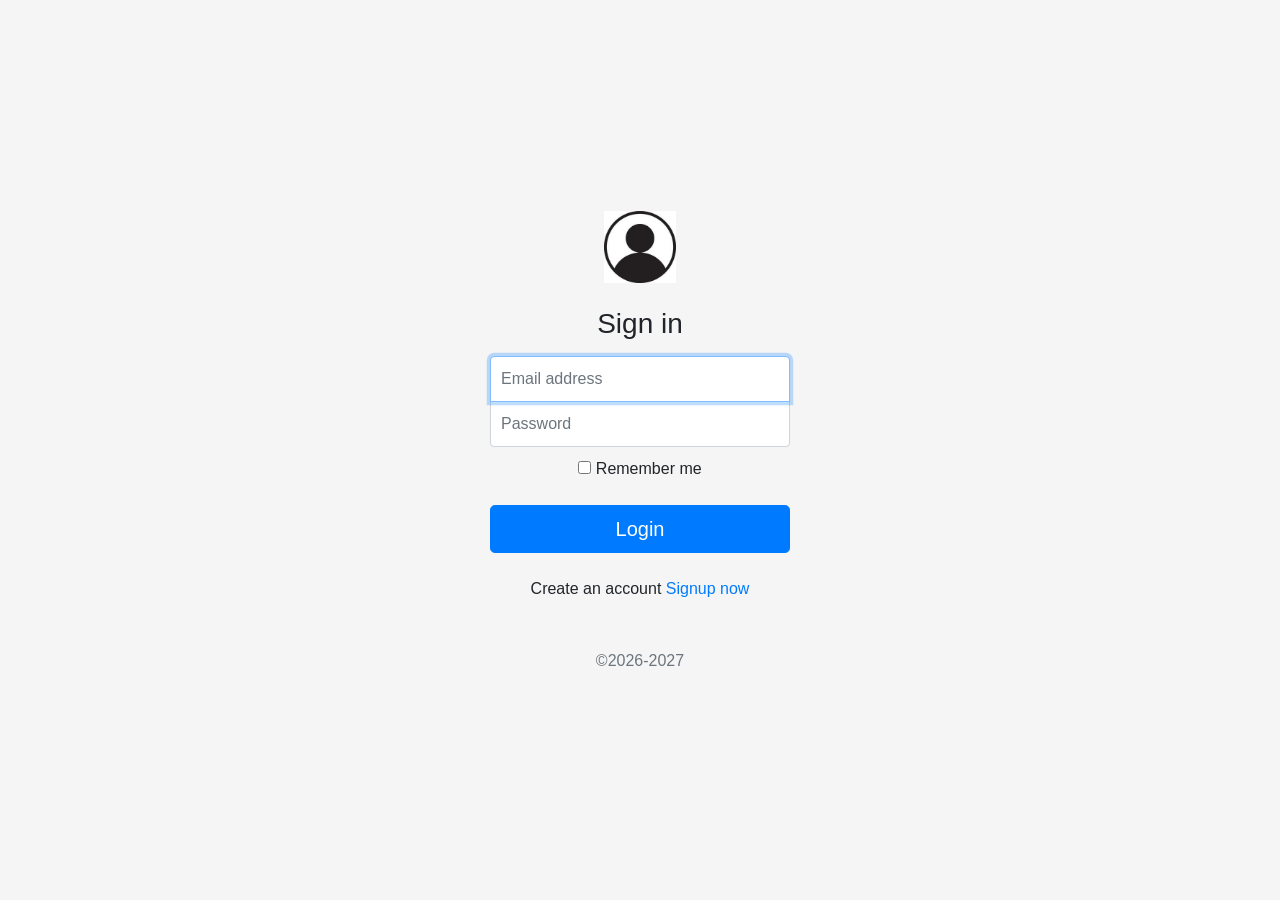
<file: index.html>
<!doctype html>
<html lang="en">

<head>
  
  <!-- Meta tags -->
  <meta charset="utf-8">
  <meta name="viewport" content="width=device-width, initial-scale=1, shrink-to-fit=no">
  <meta name="description" content="">
  <meta name="author" content="">
  <!-- Favicon -->
  <link rel="icon" href="./favicon_io/favicon.ico">

  <title>login</title>

  <!-- Bootstrap core CSS -->
  <link href="./bootstrap-4.0.0-dist/css/bootstrap.min.css" rel="stylesheet">

  <!-- Custom styles for this template -->
  <link href="./css/index.css" rel="stylesheet">
</head>

<body class="text-center">
  <form class="form-signin" onsubmit="event.preventDefault(); loginForm();">
    <!-- Logo -->
    <img class="mb-4" src="./images/user-icon.jpg" alt="" width="72" height="72">
    <h1 class="h3 mb-3 font-weight-normal">Sign in</h1>
    <!-- Email input -->
    <label for="inputEmail" class="sr-only">Email address</label>
    <input type="email" id="inputEmail" class="form-control" placeholder="Email address" required autofocus>
    <!-- Password input -->
    <label for="inputPassword" class="sr-only">Password</label>
    <input type="password" id="inputPassword" class="form-control" placeholder="Password" required>
    <!-- Remember me checkbox -->
    <div class="checkbox mb-3">
      <label>
        <input type="checkbox" value="remember-me"> Remember me
      </label>
    </div>
    <!-- Login button -->
    <button class="btn btn-lg btn-primary btn-block" type="submit">Login</button>
    
    <br>
    <span class="h6 mb-6 font-weight-normal">Create an account</span> <a href="signup.html">Signup now</a>

    <!-- Current year -->
    <p class="mt-5 mb-3 text-muted" id="currentYear"></p>
  </form>
  
  
  <!-- JavaScript file -->
  <script src="./js/index.js"></script>
</body>

</html>
</file>
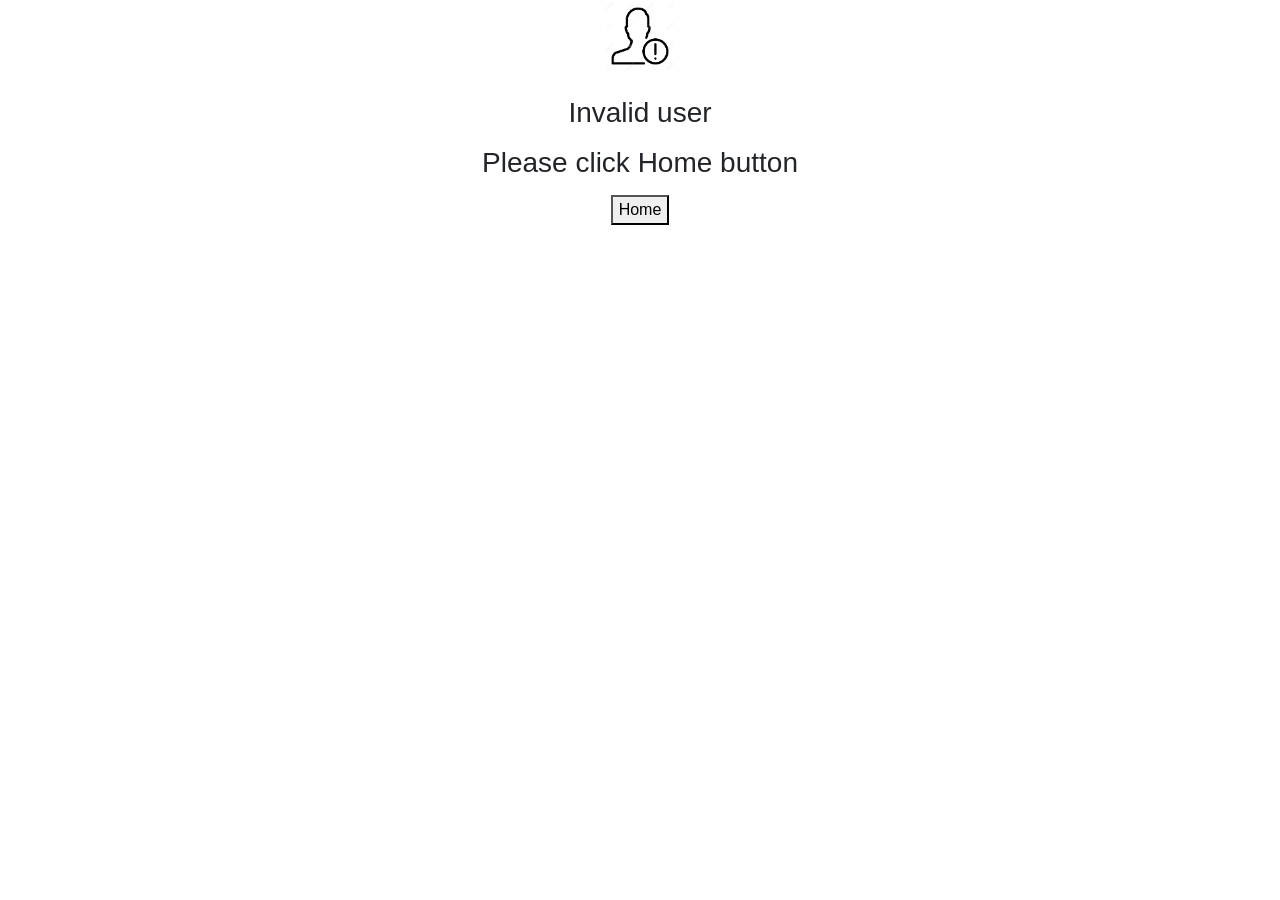
<file: invalid.html>
<!DOCTYPE html>
<html lang="en">
<head>
    <meta charset="UTF-8">
    <meta http-equiv="X-UA-Compatible" content="IE=edge">
    <meta name="viewport" content="width=device-width, initial-scale=1.0">
    <title>Invalid</title>
    
    <!-- Bootstrap core CSS -->
    <link href="./bootstrap-4.0.0-dist/css/bootstrap.min.css" rel="stylesheet">
    
    <!-- Favicon -->
    <link rel="icon" href="./favicon_io/favicon.ico">
</head>
<body>
    <center>
        <!-- Logo -->
        <img class="mb-4" src="./images/invalidUser.png" alt="" width="72" height="72">
        
        <!-- Heading -->
        <h1 class="h3 mb-3 font-weight-normal">Invalid user</h1>
        <h2 class="h3 mb-3 font-weight-normal">Please click Home button</h2>

        <!-- Home button -->
        <button class="select" onclick="window.location.href='index.html';">
            Home
        </button>
    </center>
</body>
</html>
</file>
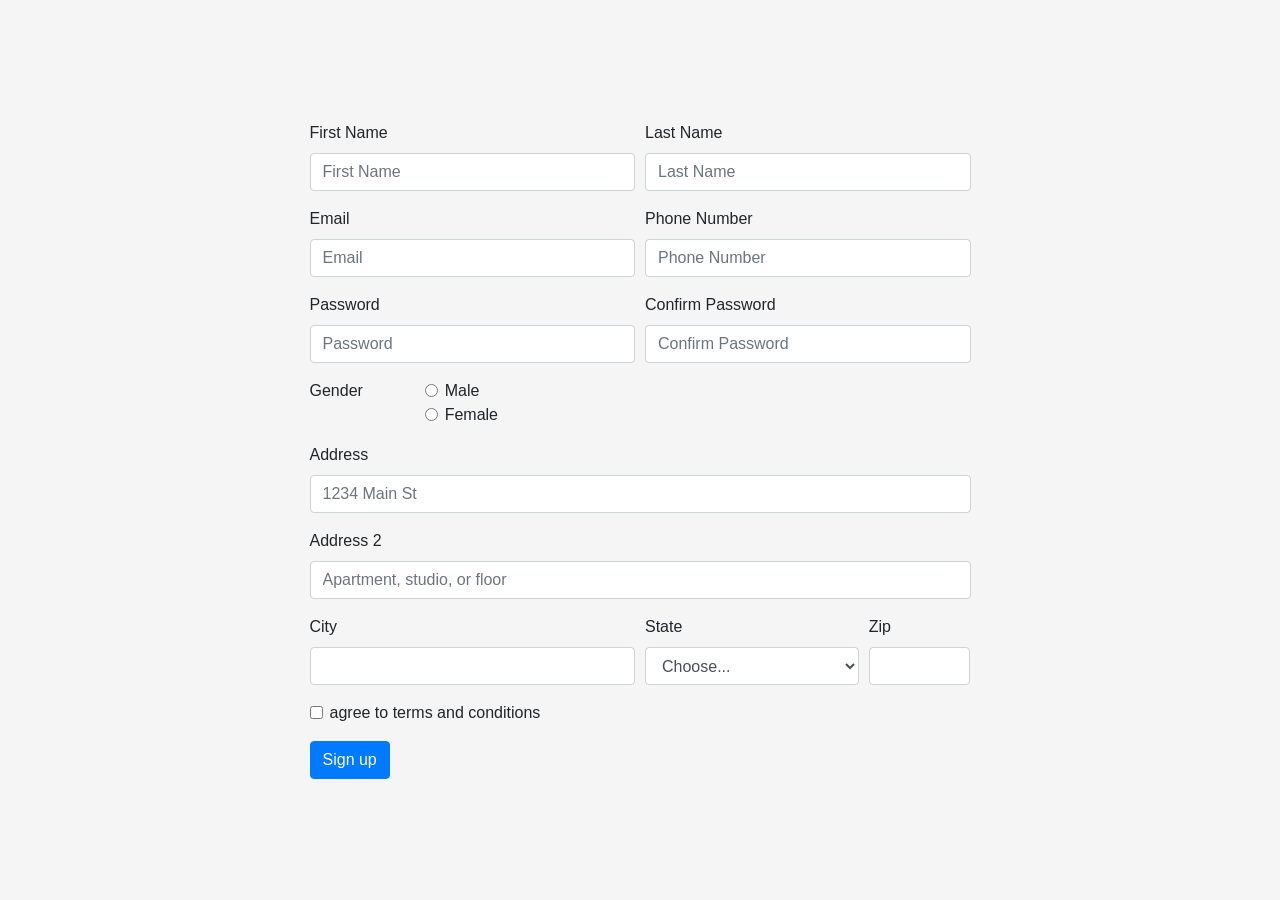
<file: signup.html>
<!doctype html>
<html lang="en">
   <head>
      <!-- Meta tags -->
      <meta charset="utf-8">
      <meta name="viewport" content="width=device-width, initial-scale=1, shrink-to-fit=no">
      <meta name="description" content="">
      <meta name="author" content="">
      <!-- Favicon -->
      <link rel="icon" href="./favicon_io/favicon.ico">
      <title>signup</title>
      <!-- Bootstrap core CSS -->
      <link href="./bootstrap-4.0.0-dist/css/bootstrap.min.css" rel="stylesheet">
      <!-- Custom styles for this template -->
      <link href="./css/index.css" rel="stylesheet">
   </head>
   <body class="text-left" >
      <!-- Displaying Errors-->

      <form onsubmit="getFormData(event)">
         <!-- First Name   Last Name -->
         <div class="form-row">
            <div class="form-group col-md-6">
               <label for="inputFirstName">First Name</label>
               <input type="text" class="form-control" id="inputFirstName" placeholder="First Name">
            </div>

            <div class="form-group col-md-6">
               <label for="inputLastName">Last Name</label>
               <input type="text" class="form-control" id="inputLastName" placeholder="Last Name">
            </div>

         </div>
         <!-- -----------------------------  -->
         <!-- Email id Phone Number -->
         <div class="form-row">
            <div class="form-group col-md-6">
               <label for="inputEmailId">Email</label>
               <input type="email" class="form-control" id="inputEmailId" placeholder="Email">
            </div>
            <div class="form-group col-md-6">
               <label for="inputPhoneNumber">Phone Number</label>
               <input type="number" class="form-control" id="inputPhoneNumber" placeholder="Phone Number">
            </div>
         </div>
         <!-- -----------------------------  -->
         <!--  Password confirm password-->
         <div class="form-row">
            <div class="form-group col-md-6">
                <label for="inputPassword">Password</label>
                <input type="password" class="form-control" id="inputPassword" placeholder="Password">
             </div>

            <div class="form-group col-md-6">
               <label for="inputConfirmPassword">Confirm Password</label>
               <input type="password" class="form-control" id="inputConfirmPassword" placeholder="Confirm Password">
            </div>
         </div>
         <!-- -----------------------------  -->
        <!-- Gender -->
         <fieldset class="form-group">
            <div class="row">
               <legend class="col-form-label col-sm-2 pt-0">Gender</legend>
               <div class="col-sm-10">
                  <div class="form-check">
                     <input class="form-check-input" type="radio" name="inputGender" id="inputGenderMale" value="Male">
                     <label class="form-check-label" for="inputGenderMale">
                     Male
                     </label>
                  </div>
                  <div class="form-check">
                     <input class="form-check-input" type="radio" name="inputGender" id="inputGenderFemale" value="Female">
                     <label class="form-check-label" for="inputGenderFemale">
                     Female
                     </label>
                  </div>
               </div>
            </div>
         </fieldset>
         <!-- -----------------------------  -->
         <!--Input address line 1-->
         <div class="form-group">
            <label for="inputAddress1">Address</label>
            <input type="text" class="form-control" id="inputAddress1" placeholder="1234 Main St">
         </div>
         <!-- -----------------------------  -->
         <!--Input address line 2-->
         <div class="form-group">
            <label for="inputAddress2">Address 2</label>
            <input type="text" class="form-control" id="inputAddress2" placeholder="Apartment, studio, or floor">
         </div>
         <!-- -----------------------------  -->
         <!--Input city-->
         <div class="form-row">
            <div class="form-group col-md-6">
               <label for="inputCity">City</label>
               <input type="text" class="form-control" id="inputCity">
        </div>
        <!-- -----------------------------  -->
        <!--Input state-->
        <div class="form-group col-md-4">
            <label for="inputState">State</label>
            <select id="inputState" class="form-control">
                <option value = "NA" selected>Choose...</option>
                <option value="AL">Alabama</option>
                <option value="AK">Alaska</option>
                <option value="AZ">Arizona</option>
                <option value="AR">Arkansas</option>
                <option value="CA">California</option>
                <option value="CO">Colorado</option>
                <option value="CT">Connecticut</option>
                <option value="DE">Delaware</option>
                <option value="DC">District Of Columbia</option>
                <option value="FL">Florida</option>
                <option value="GA">Georgia</option>
                <option value="HI">Hawaii</option>
                <option value="ID">Idaho</option>
                <option value="IL">Illinois</option>
                <option value="IN">Indiana</option>
                <option value="IA">Iowa</option>
                <option value="KS">Kansas</option>
                <option value="KY">Kentucky</option>
                <option value="LA">Louisiana</option>
                <option value="ME">Maine</option>
                <option value="MD">Maryland</option>
                <option value="MA">Massachusetts</option>
                <option value="MI">Michigan</option>
                <option value="MN">Minnesota</option>
                <option value="MS">Mississippi</option>
                <option value="MO">Missouri</option>
                <option value="MT">Montana</option>
                <option value="NE">Nebraska</option>
                <option value="NV">Nevada</option>
                <option value="NH">New Hampshire</option>
                <option value="NJ">New Jersey</option>
                <option value="NM">New Mexico</option>
                <option value="NY">New York</option>
                <option value="NC">North Carolina</option>
                <option value="ND">North Dakota</option>
                <option value="OH">Ohio</option>
                <option value="OK">Oklahoma</option>
                <option value="OR">Oregon</option>
                <option value="PA">Pennsylvania</option>
                <option value="RI">Rhode Island</option>
                <option value="SC">South Carolina</option>
                <option value="SD">South Dakota</option>
                <option value="TN">Tennessee</option>
                <option value="TX">Texas</option>
                <option value="UT">Utah</option>
                <option value="VT">Vermont</option>
                <option value="VA">Virginia</option>
                <option value="WA">Washington</option>
                <option value="WV">West Virginia</option>
                <option value="WI">Wisconsin</option>
                <option value="WY">Wyoming</option>
            </select>
        </div>
        <!-- -----------------------------  -->
        <!-- Zip Code-->
        <div class="form-group col-md-2">
            <label for="inputZip">Zip</label>
            <input type="text" class="form-control" id="inputZip">
        </div>
         </div>
         <!-- -----------------------------  -->
         <!-- Terms and conditions-->
         <div class="form-group">
            <div class="form-check">
               <input class="form-check-input" type="checkbox" id="inputTC">
               <label class="form-check-label" for="inputTC">
               agree to terms and conditions
               </label>
            </div>
         </div>
         <!-- -----------------------------  -->
         <button type="submit" class="btn btn-primary" value="submit" >Sign up</button>
         <!-- -----------------------------  -->
      </form>
      <!-- JavaScript file -->
      <script src="./js/signup.js"></script>
   </body>
</html>
</file>
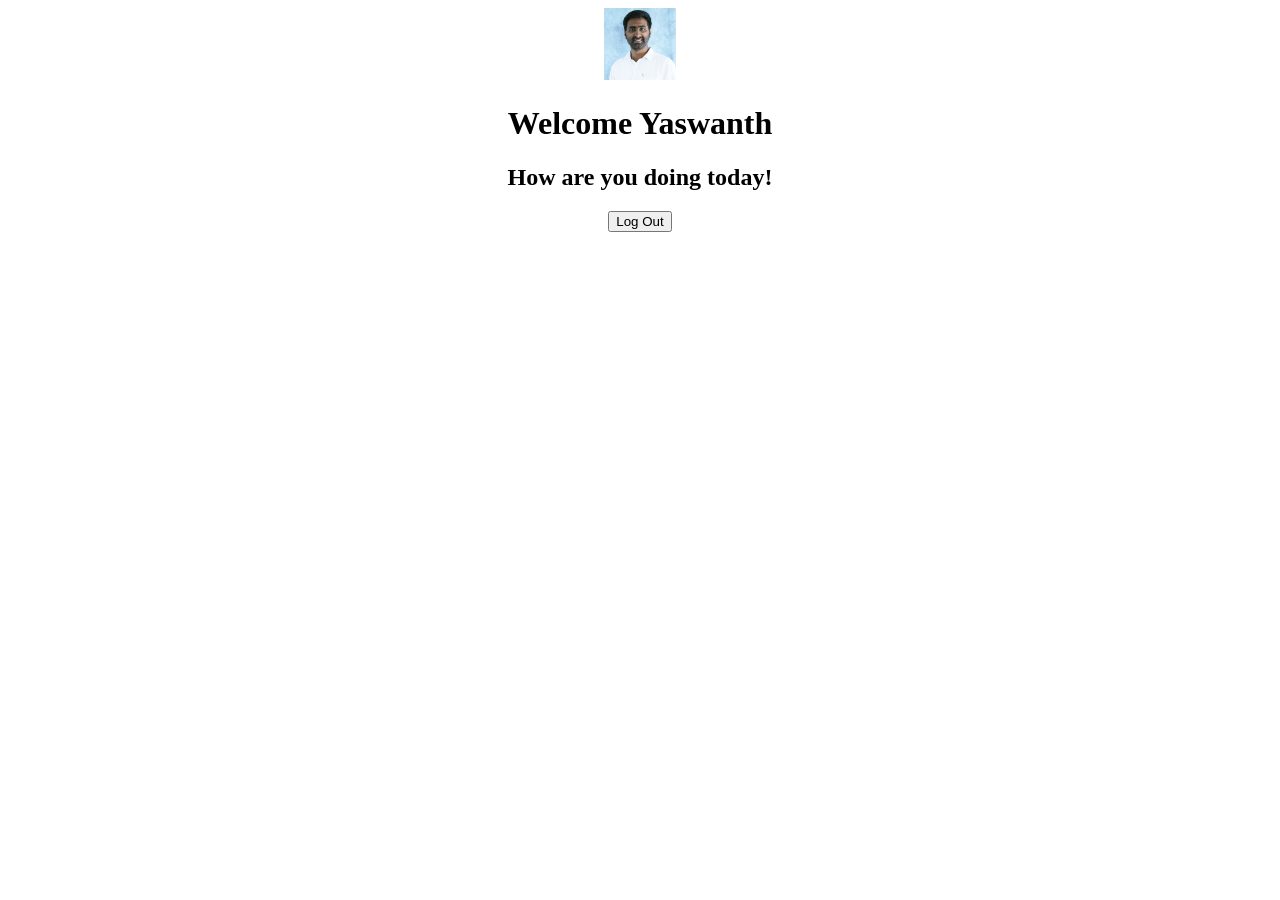
<file: success.html>
<!DOCTYPE html>
<html lang="en">
<head>
    <meta charset="UTF-8">
    <meta http-equiv="X-UA-Compatible" content="IE=edge">
    <meta name="viewport" content="width=device-width, initial-scale=1.0">
    <title>Success</title>
    
    <!-- Favicon -->
    <link rel="icon" href="./favicon_io/favicon.ico">
</head>
<body>
    <center> 
        <!-- Logo -->
        <img class="mb-4" src="./images/id1.jpg" alt="" width="72" height="72">
        
        <!-- Heading -->
        <h1 class="h3 mb-3 font-weight-normal">Welcome Yaswanth</h1>
        <h2 class="h3 mb-3 font-weight-normal">How are you doing today!</h2>

        <!-- Logout button -->
        <button class="select" onclick="window.location.href='index.html';">
            Log Out
        </button>
    </center>
</body>
</html>
</file>
<file: css/index.css>
html,
body {
  height: 100%;
}

body {
  display: -ms-flexbox;
  display: -webkit-box;
  display: flex;
  -ms-flex-align: center;
  -ms-flex-pack: center;
  -webkit-box-align: center;
  align-items: center;
  -webkit-box-pack: center;
  justify-content: center;
  padding-top: 40px;
  padding-bottom: 40px;
  background-color: #f5f5f5;
}

.form-signin {
  width: 100%;
  max-width: 330px;
  padding: 15px;
  margin: 0 auto;
}
.form-signin .checkbox {
  font-weight: 400;
}
.form-signin .form-control {
  position: relative;
  box-sizing: border-box;
  height: auto;
  padding: 10px;
  font-size: 16px;
}
.form-signin .form-control:focus {
  z-index: 2;
}
.form-signin input[type="email"] {
  margin-bottom: -1px;
  border-bottom-right-radius: 0;
  border-bottom-left-radius: 0;
}
.form-signin input[type="password"] {
  margin-bottom: 10px;
  border-top-left-radius: 0;
  border-top-right-radius: 0;
}
</file>
